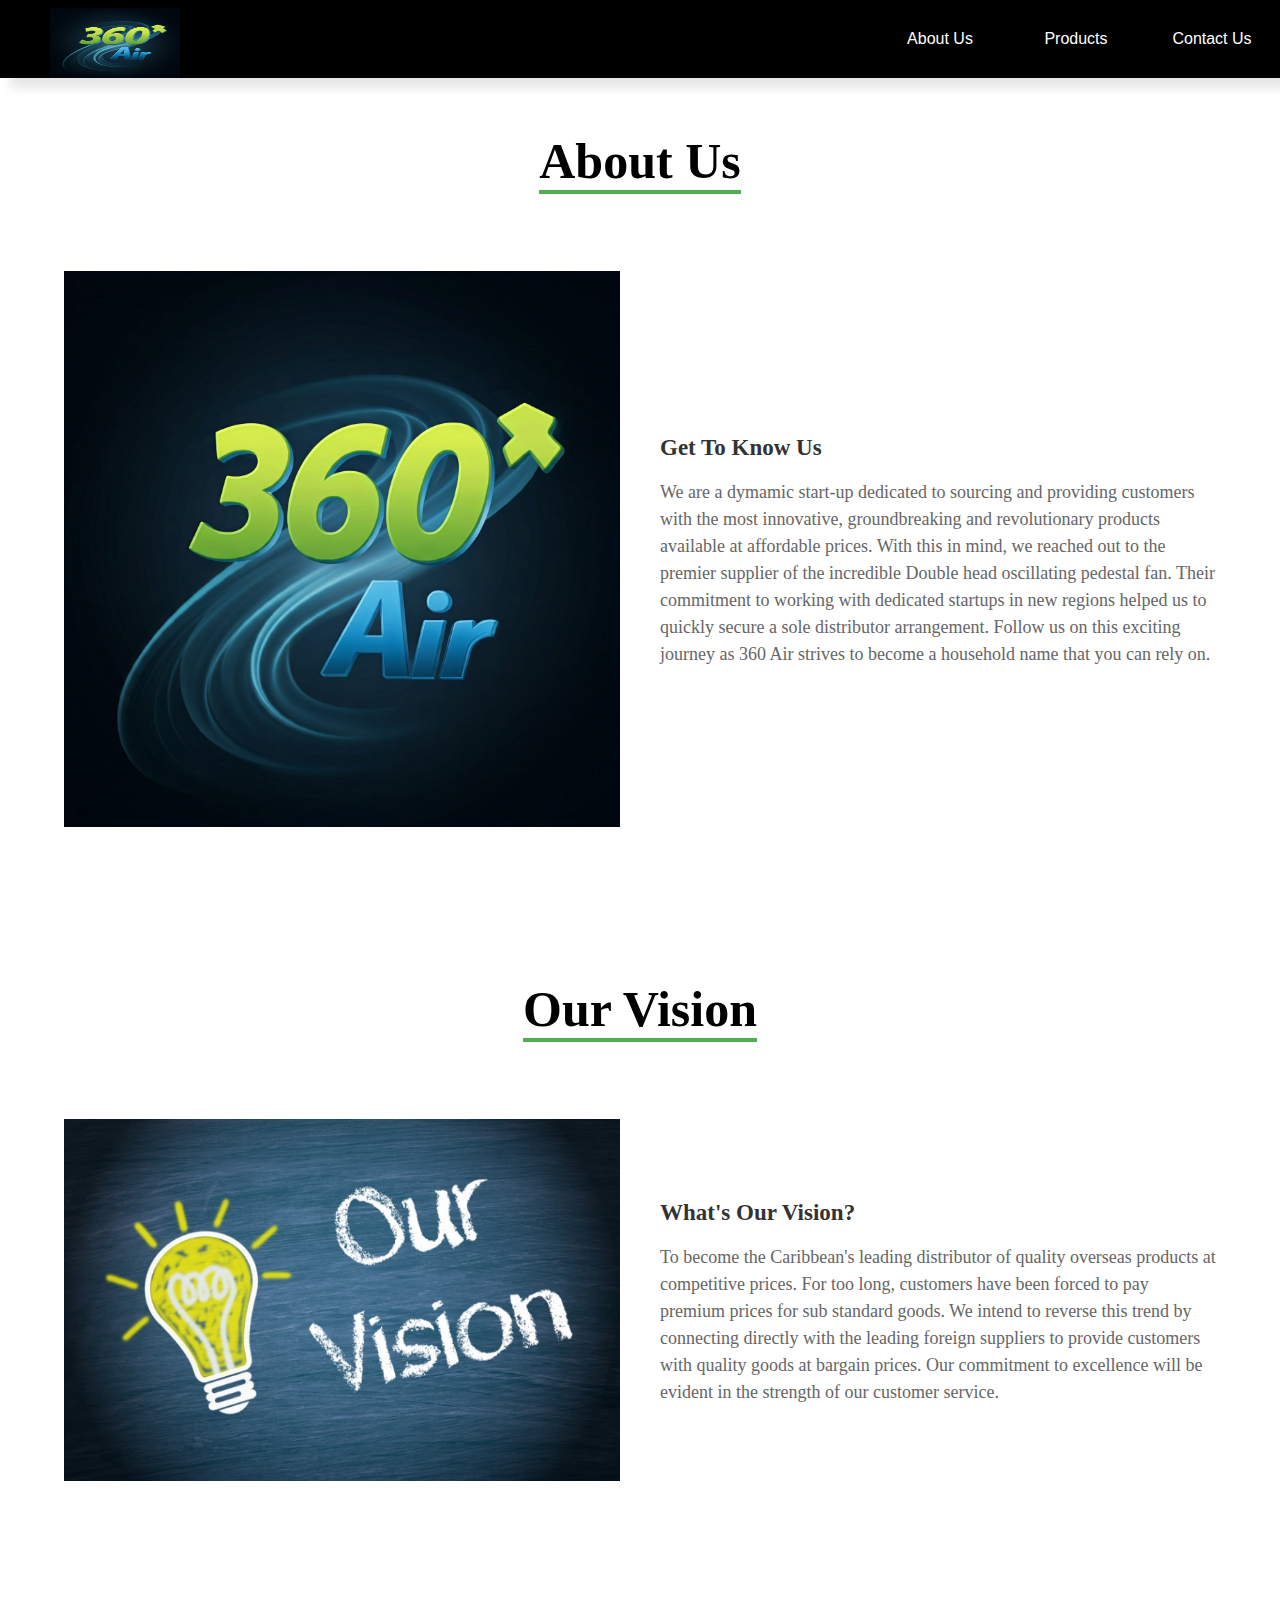
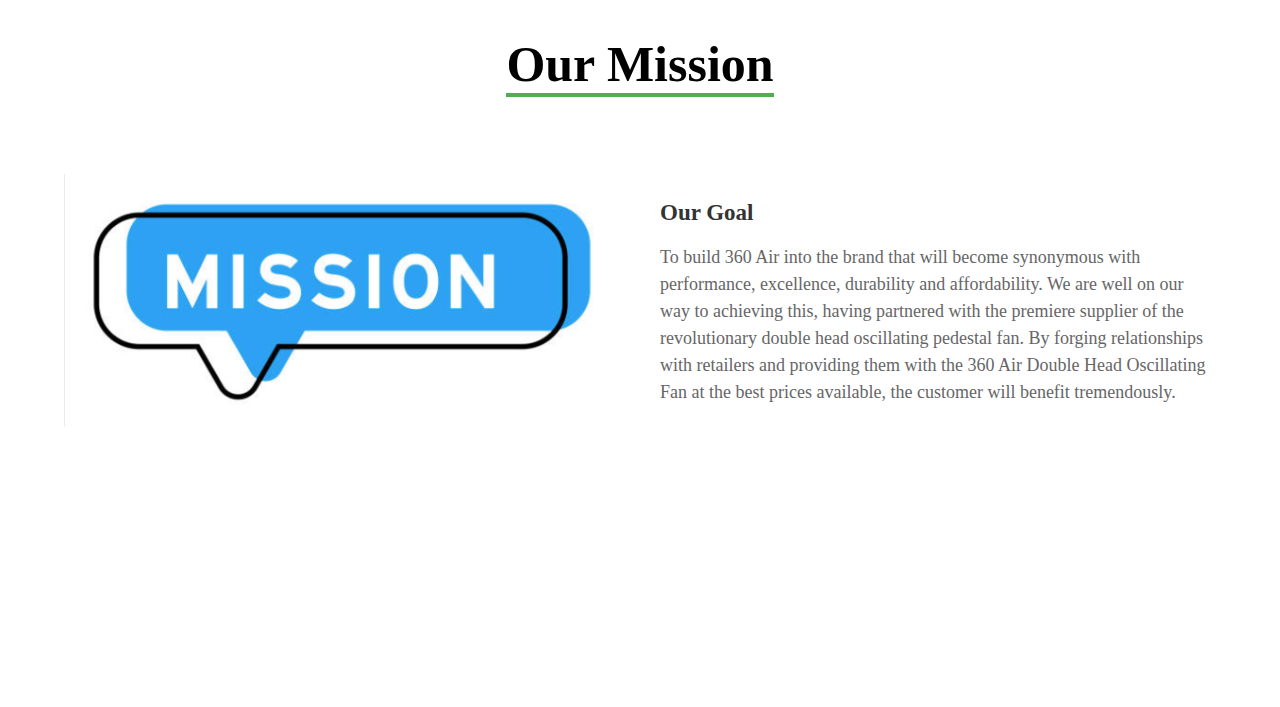
<file: index.html>
<!DOCTYPE html>
<html lang="en">
<head>
    <meta charset="UTF-8">
    <meta name="viewport" content="width=, initial-scale=1.0">
    <link rel="stylesheet" href="Style.css">
    <title>Document</title>
</head>
<body>
    
    <div class="logo">
        <a href="#"><img src="360AIR.png" width="130px" height="70px"></a>
   </div>
    <nav> 


           <ul>
            <li> <a href="Contact.html">Contact Us</a></li>
            <li> <a href="Product.html">Products</a></li>
            <li> <a href="index.html">About Us</a></li>
           </ul>
       </nav>


       <!--Body-->
             <div class="heading">
                <h1>About Us</h1>
                <p></p>
             </div>

             <div class="container">
                <section class="about">
                    <div class="about-image">
                        <img src="360AIR.png">
                    </div>

                <div class="about-content">
                    <h1>Get To Know Us</h1>
                    <p> We are a dymamic start-up dedicated to sourcing and providing customers with the most innovative, groundbreaking and revolutionary products available at affordable prices.
                        With this in mind, we reached out to the premier supplier of the incredible Double head oscillating pedestal fan. 
                       Their commitment to working with dedicated startups in new regions helped us to quickly secure a sole distributor arrangement. 
                       Follow us on this exciting journey as 360 Air strives to become a household name that you can rely on.
                    </p>

                </div>
                </section>
             </div>
              <br>
              <br>
              <br>
              <br>
              <br>

             <!--Vision Statement-->

             <div class="heading">
                <h1>Our Vision</h1>
                <p></p>
             </div>

             <div class="container">
                <section class="vision">
                    <div class="vision-image">
                        <img src="Vision Statement.png">
                    </div>

                <div class="vision-content">
                    <h1>What's Our Vision?</h1>
                    <p>To become the Caribbean's leading distributor of quality overseas products at competitive prices. 
                        For too long, customers have been forced to pay premium prices for sub standard goods. 
                        We intend to reverse this trend by connecting directly with the leading foreign suppliers to provide customers with quality goods at bargain prices. 
                        Our commitment to excellence will be evident in the strength of our customer service. 
                    </p>

                </div>
                </section>
             </div>

             <br>
             <br>
             <br>
             <br>
             <br>

            <!--Mission Statement-->

            <div class="heading">
               <h1>Our Mission</h1>
               <p></p>
            </div>

            <div class="container">
               <section class="Mission">
                   <div class="Mission-image">
                       <img src="Mission Image.png">
                   </div>

               <div class="Mission-content">
                   <h1>Our Goal</h1>
                   <p> To build 360 Air into the brand that will become synonymous with performance, excellence, durability and affordability. 
                    We are well on our way to achieving this, having partnered with the premiere supplier of the revolutionary double head oscillating pedestal fan. 
                    By forging relationships with retailers and providing them with the 360 Air Double Head Oscillating Fan at the best prices available, the customer will benefit tremendously.
                   </p>

               </div>
               </section>
            </div>


            <br>
            <br>
            <br>
            <br>
            <br>
            <br>
            <br>
            <br>
            <br>
            <br>
            <br>
            <br>
            <br>
            <br>
            <br>

            <!--Footer-->

            <!--<footer>
                <div class="container1">
                    <div class="footer-content">
                        <h3>Contact Us</h3>
                        <p>Email Us: Gregorywalker.360airbrand@gmail.com </p>
                        <p>Phone: +1868 346-0945</p>
                        <p>Address: LP #5 Bertie Road, Five Rivers, Arouca, Trinidad, West Indies</p>
                    </div>

                    <div class="footer-content">
                        <h3>Quick Links</h3>
                        <ul class="lists">
                            <li><a href="">About Us</a></li>
                            <li><a href="">Products</a></li>
                            <li><a href="">Contact Us</a></li>
                        </ul>
                    </div>

                    <div class="bottom-bar">
                        <p>&copy; 2024 360 Air Brand . All Rights Reserved</p>
                    </div>
                </div>


            </footer>-->
          
</body>
</html>
</file>
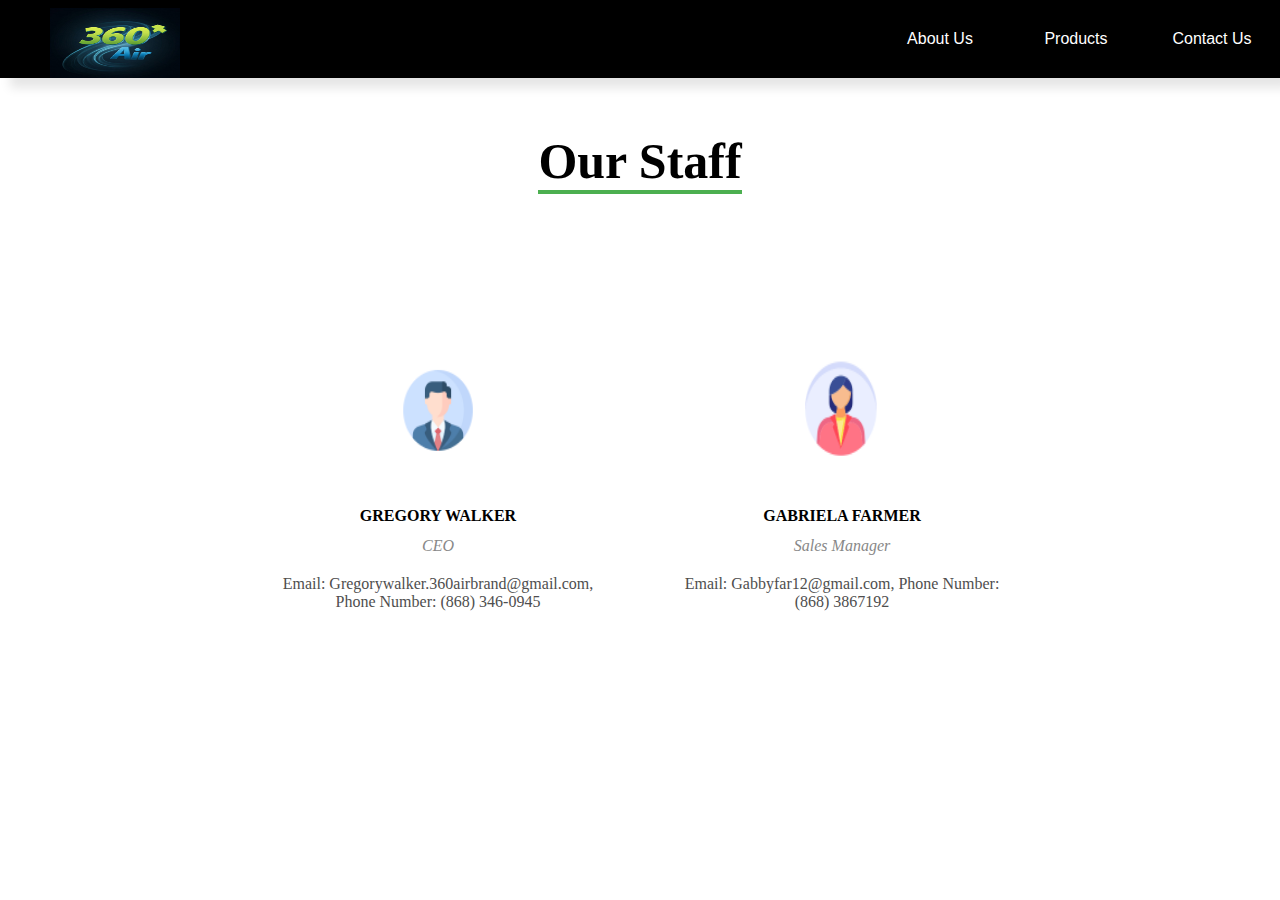
<file: Contact.html>
<!DOCTYPE html>
<html lang="en">
<head>
    <meta charset="UTF-8">
    <meta name="viewport" content="width=, initial-scale=1.0">
    <link rel="stylesheet" href="Style.css">
    <link rel="stylesheet" href="https://stackpath.bootstrapcdn.com/font-awesome/4.7.0/css/font-awesome.min.css">
    <title>Document</title>
</head>
<body>
    
    
    <div class="logo">
        <a href="#"><img src="360AIR.png" width="130px" height="70px"></a>
   </div>
    <nav> 


           <ul>
            <li> <a href="Contact.html">Contact Us</a></li>
            <li> <a href="Product.html">Products</a></li>
            <li> <a href="index.html">About Us</a></li>
           </ul>
       </nav>
          

        <!--Body-->

        <div class="heading">
            <h1>Our Staff</h1>
            <p></p>
         </div>
          
         <div class="container3">
            <div class="teams">
                <img src="profile male.png" alt="">
                <div class="name">Gregory Walker</div>
                <div class="design">CEO</div>
                <div class="about2">Email: Gregorywalker.360airbrand@gmail.com, Phone Number: (868) 346-0945</div>
            </div>

            <div class="teams">
                <img src="profile female.png"  alt="">
                <div class="name">Gabriela Farmer</div>
                <div class="design">Sales Manager</div>
                <div class="about2">Email: Gabbyfar12@gmail.com, Phone Number: (868) 3867192</div>
            </div>
         </div>

       </body>
       </html>
</file>
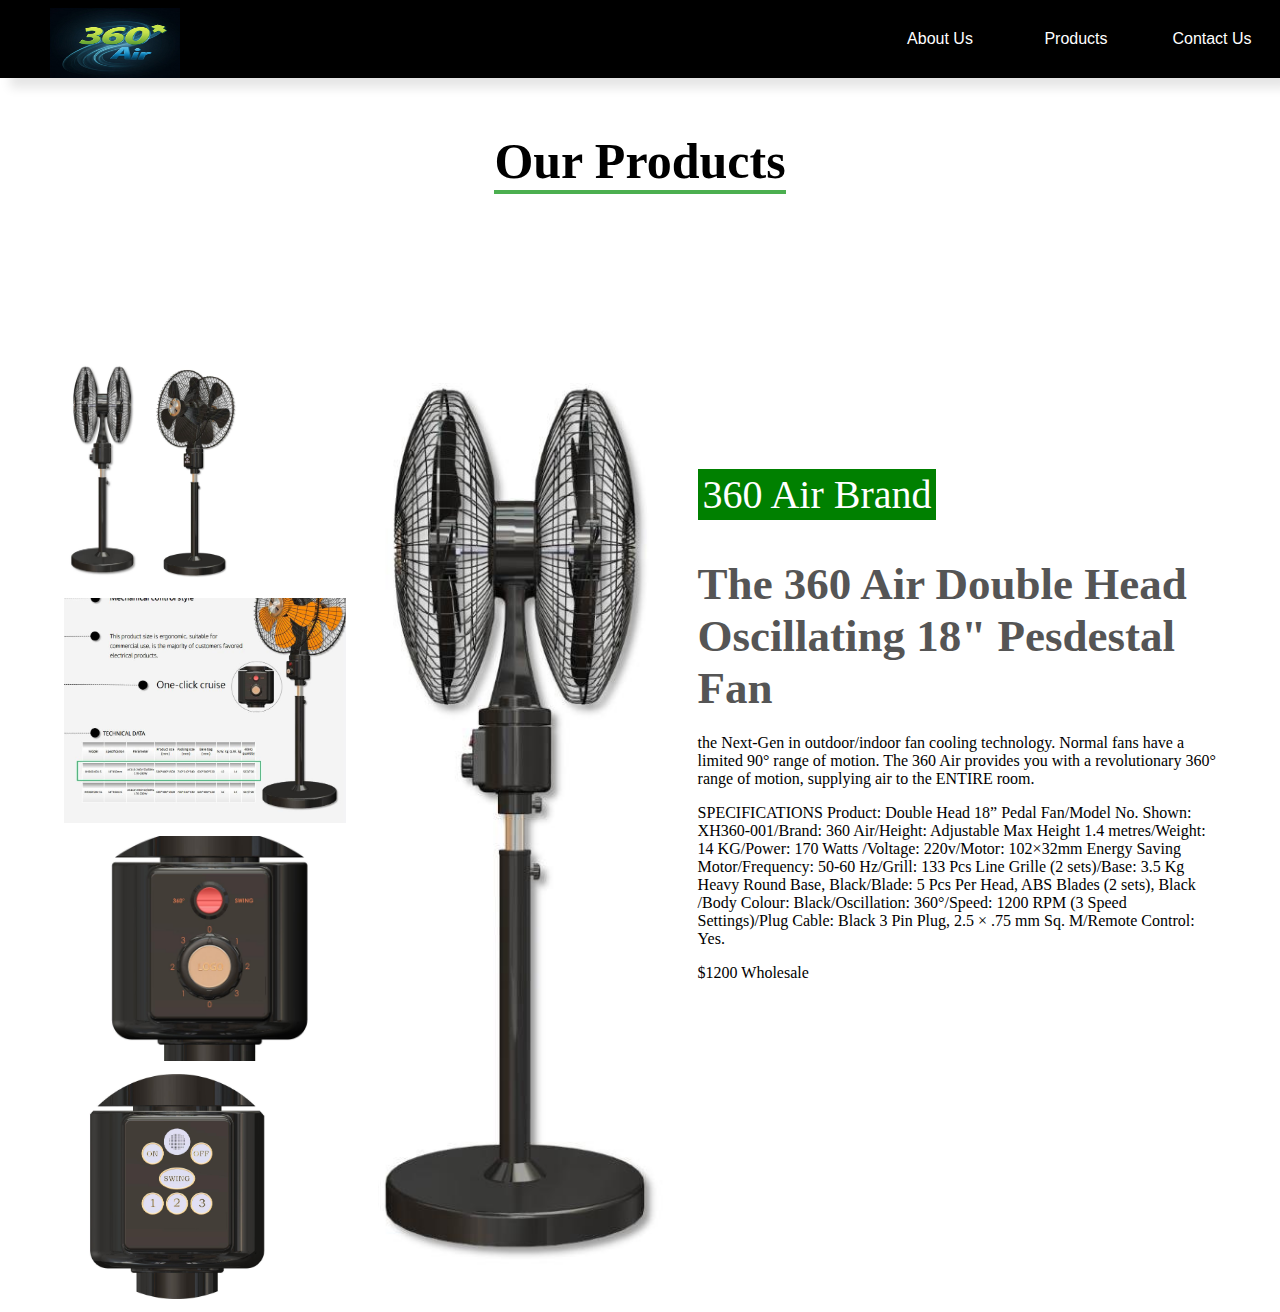
<file: Product.html>
<!DOCTYPE html>
<html lang="en">
<head>
    <meta charset="UTF-8">
    <meta name="viewport" content="width=, initial-scale=1.0">
    <link rel="stylesheet" href="Style.css">
    <title>Document</title>
</head>
<body>
    
    
    <div class="logo">
        <a href="#"><img src="360AIR.png" width="130px" height="70px"></a>
   </div>
    <nav> 


           <ul>
            <li> <a href="Contact.html">Contact Us</a></li>
            <li> <a href="Product.html">Products</a></li>
            <li> <a href="index.html">About Us</a></li>
           </ul>
       </nav>
          

       <!--Body-->

       <div class="heading">
        <h1>Our Products</h1>
        <p></p>
     </div>

             <div class="hero">
                <div class="row">
                    <div class="col">

                      <div class="slider">
                          <div class="product">

                            <img src="Fan Main Image.png" alt="" oneclick="clickme(this)">
                            <img src="Fan Image 1.jpeg" alt="" oneclick="clickme(this)">
                            <img src="Fan image 2.png " alt="" oneclick="clickme(this)">
                            <img src="Fan Image 3.png" alt="" oneclick="clickme(this)">
                            <img src="Fan Image 4.png" alt="" oneclick="clickme(this)">

                          </div>
                          <div class="preview">
                            <img src="Fan Main Image.png" id="imagebox" alt="">
                          </div>
                      </div>

                    </div>
                    <div class="col">
                        <div class="content">
                            <p class="Brand">360 Air Brand</p>
                            <h2>The 360 Air Double Head Oscillating 18" Pesdestal Fan</h2>
                            <p>the Next-Gen in outdoor/indoor
                                fan cooling technology. Normal fans have a limited 90° range of motion. The 360 Air
                                provides you with a revolutionary 360° range of motion, supplying air
                                to the ENTIRE room. </p>
                            <p>SPECIFICATIONS
                                Product: Double Head 18” Pedal Fan/Model No. Shown: XH360-001/Brand: 360 Air/Height: Adjustable Max Height 1.4 metres/Weight: 14 KG/Power: 170 Watts
                                /Voltage: 220v/Motor: 102×32mm Energy Saving Motor/Frequency: 50-60 Hz/Grill: 133 Pcs Line Grille (2 sets)/Base: 3.5 Kg Heavy Round Base, Black/Blade: 5 Pcs Per Head, ABS Blades (2 sets), Black
                                /Body Colour: Black/Oscillation: 360°/Speed: 1200 RPM (3 Speed Settings)/Plug Cable: Black 3 Pin Plug, 2.5 × .75 mm Sq. M/Remote Control: Yes.
                                </p>
                               <p>$1200 Wholesale</p>
                        </div>


                    </div>
                </div>
             </div> 
         

         <br>
         <br>
         <br>
         <br>
         <br>
         <br>
         <br>
        <br>



        

         




    </body>
       <script>

        function clickme(smallImg){
            var fullImg = document.getElementById("imagebox");
            fullImg.src = smallImg.src;
        }

       </script>


    
    </html>
</file>
<file: Style.css>
body{
    margin: 0;
    padding: 0;
    background: white;
}

ul{
   padding:0 ;
    margin: 0 0 0 250px;
    list-style: none;
}


nav{
    width: 100%;
    overflow: auto;
    background: black;
    box-shadow: 10px 10px 10px rgba(0, 0, 0, 0.1);
}


li{

    float: right;

}

li a{
  width: 100px;
  display: block;
  padding: 30px 18px;
  text-decoration: none;
  font-family: Arial, Helvetica, sans-serif;
  color: white;
  text-align: center;

}

li a:hover{
    background: rgb(41, 41, 41);
}

.logo img{
    position: absolute;
    margin-top: 8px;
    margin-left: 50px;
}

/*Body*/

.heading{
    width: 90%;
    display: flex;
    justify-content: center;
    align-items: center;
    flex-direction: column;
    text-align: center;
    margin: 20px auto;
}

.heading h1{
    font-size: 50px;
    color: #000;
    margin-bottom: 25px;
    position: relative;
}

.heading h1::after{
    content: "";
    position: absolute;
    width: 100%;
    height: 4px;
    display: block;
    margin: 0 auto;
    background-color: #4caf50;
}

.container{
    width: 90%;
    margin: 0 auto;
    padding: 10px 20px;
}

.about{
    display: flex;
    justify-content: space-between;
    align-items: center;
    flex-wrap: wrap;
}

.about-image{
    flex: 1;
    margin-right: 40px;
    overflow: hidden;
}

.about-image img{
    max-width: 100%;
    height: auto;
    display: block;
    transition: 0.5s ease;
}

.about-content{
    flex: 1;
}

.about-content h1{
    font-size: 23px;
    margin-bottom: 15px;
    color: #333;
}

.about-content p{
    font-size: 18px;
    line-height: 1.5;
    color: #666;
}

/*Vision Statement*/

.vision{
    display: flex;
    justify-content: space-between;
    align-items: center;
    flex-wrap: wrap;
}

.vision-image{
    flex: 1;
    margin-right: 40px;
    overflow: hidden;
}

.vision-image img{
    max-width: 100%;
    height: auto;
    display: block;
    transition: 0.5s ease;
}

.vision-content{
    flex: 1;
}

.vision-content h1{
    font-size: 23px;
    margin-bottom: 15px;
    color: #333;
}

.vision-content p{
    font-size: 18px;
    line-height: 1.5;
    color: #666;
}

/*Mission */
.Mission{
    display: flex;
    justify-content: space-between;
    align-items: center;
    flex-wrap: wrap;
}

.Mission-image{
    flex: 1;
    margin-right: 40px;
    overflow: hidden;
}

.Mission-image img{
    max-width: 100%;
    height: auto;
    display: block;
    transition: 0.5s ease;
}

.Mission-content{
    flex: 1;
}

.Mission-content h1{
    font-size: 23px;
    margin-bottom: 15px;
    color: #333;
}

.Mission-content p{
    font-size: 18px;
    line-height: 1.5;
    color: #666;
}


/*Footer*/
.footer{
    background: #343434;
    padding-top: 50px;
}

.container1{
    width: 1400px;
    margin: auto;
    display: flex;
    justify-content: center;
}

.footer-content{
    width: 36.3%;
}



.footer h3{
    font-size: 28px;
    margin-bottom: 15px;
    text-align: center;
}

.footer-content p{
    width: 190px;
    margin: auto;
    padding: 7px;
}

.footer-content ul{
    text-align: center;
}

.list{
    padding: 0;
}

.list li{
    width: auto;
    text-align: center;
    list-style-type: none;
    padding: 8px;
    position: relative;
}

.list li::before{
    content: "";
    position: absolute;
    transform: translate(-50%, -50%);
    left: 50%;
    top: 50%;
    width: 0;
    height: 2px;
    background: #4caf50;
    transition-duration: .7s;
}

.list li:hover::before{
    width: 70px;
}

.bottom-bar{
    background: #4caf50;
    text-align: center;
    padding: 10px 0;
    margin-top: 50px;
}

.bottom-bar p{
    color: #343434;
    margin: 0;
    font-size: 16px;
    padding: 7px;
}



/*Responsive*/
@media screen and (max-width: 768px){
    .heading{
        padding: 0px 20px;
    }
    .heading h1{
        font-size: 36px;
    }
    .heading p{
        font-size: 17px;
        margin-bottom: 0px;
    }
    .container{
        padding: 0px;
    }
    .about{
        padding: 20px;
        flex-direction: column;
    }
    .about-image{
        margin-right: 0px;
        margin-bottom: 20px;
    }
    .about-content p{
       padding: 0px;
       font-size: 16px;
    }
}


/*Product PAge*/

.hero{
    width: 100%;
}

.row{
    width: 90%;
    height: 100vh;
    margin: auto;
    display: flex;
    align-items: center;
    justify-content: space-between;
}

.col{
    flex-basis: 45%;
}

.slider{
    height: 78vh;
    display: flex;
}

.product img{
    height: 25vh;
    margin-bottom: 9px;
    cursor: pointer;
    
}

.preview img{
 height: 134%;
}

.Brand{
    background: #008000;
    width: fit-content;
    color: #fff;
    font-size: 40px;
    padding: 2px 5px;
}

h2{
    font-size: 45px;
    color: #555;
    margin-bottom: 20px;
}

p{
    font-size:28 px;
    color: black;
    margin-bottom: 10px;
}

/* Contact Page*/

.container3{
    text-align: center;
    background: white;
    max-width: 1500px;
    margin: auto;
    padding: 48px 0;
    display: flex;
    flex-wrap: wrap;
    justify-content: center;
}

.teams{
    margin: 10px;
    padding: 22px;
    max-width: 30%;
    cursor: pointer;
    transition: 0.4s;
    box-sizing: border-box;
}

.teams img{
    width: 150px;
    height: 150px;
}

.name{
    padding: 12px;
    font-weight: bold;
    font-size: 16px;
    text-transform: uppercase;
}

.design{
    font-style: italic;
    color: #888;
}

.about2{
    margin: 20px 0;
    font-weight: lighter;
    color: #4e4e4e;
}



.teams:hover{
    background: #ddd;
    border-radius: 12px;
}

@media screen and (max-width: 600px){
    .teams{
        max-width:100% ;
    }
}
</file>
